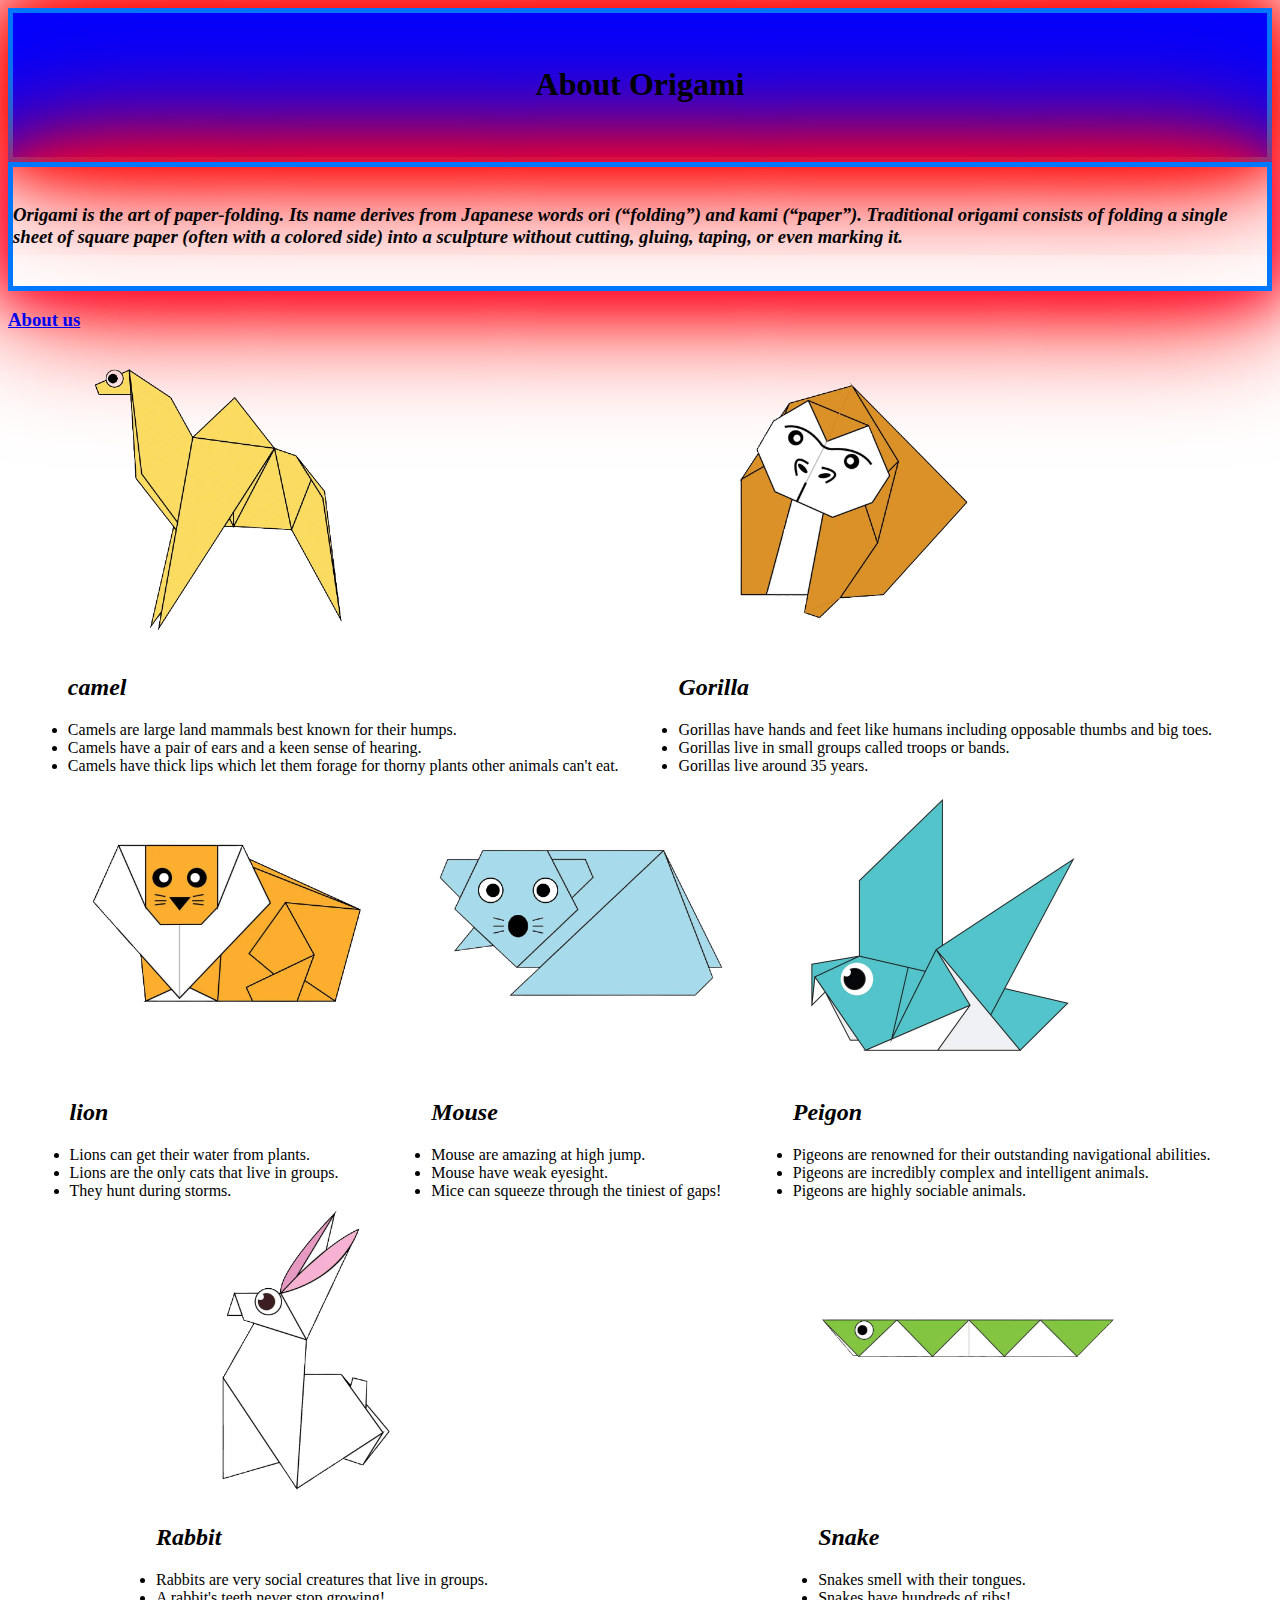
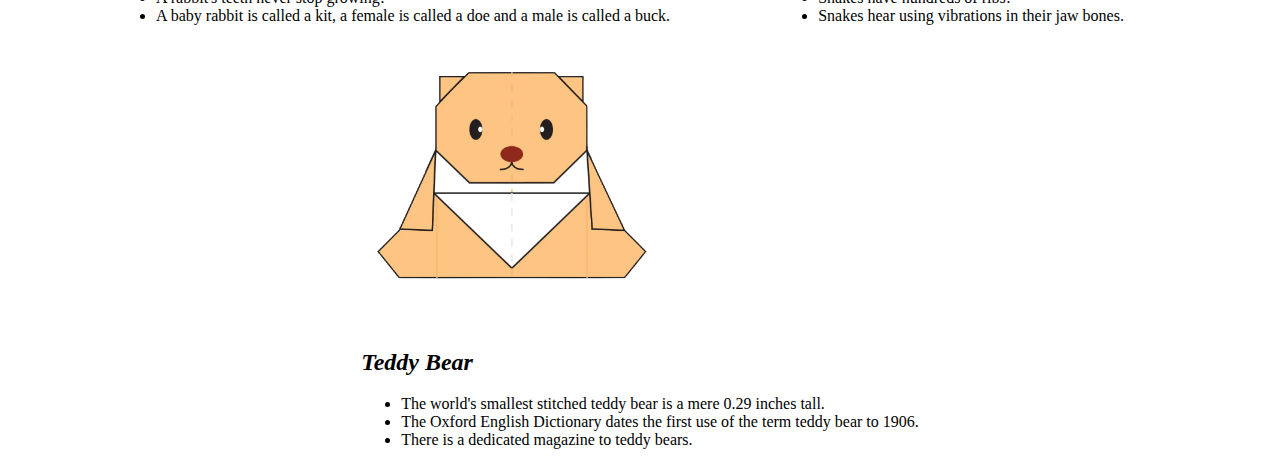
<file: index.html>
<!DOCTYPE html>
<html>

<head>

    <title> ORIGAMI WEB </title>


    <link href="style.css" type="text/css" rel="stylesheet">
    </link>



</head>

<body>


    <style>
        body {
            font-family: cursive;
        }
    </style>

    <div class="heder">
           <h1><p>About Origami</p></h1>
    </div>
    <div class="p">
      <h3><p><i> Origami is the art of paper-folding. Its name derives from Japanese words ori (“folding”) and kami
                (“paper”). Traditional origami consists of folding a single sheet of square paper (often with a colored
                side) into a sculpture without cutting, gluing, taping, or even marking it.</i></p></h3>
    </div>


    <a href="about.html">

        <h3>About us</h3>

    </a>
    <div class="animals">

        <div class="camel">

            <a href="https://origami.me/camel/"> <img src="img/cam.png" width="300" height="300"> </a>

            <p><i>
                    <h2><b> camel</b></h2>
                </i></p>

            <li> Camels are large land mammals best known for their humps. </li>
            <li> Camels have a pair of ears and a keen sense of hearing.</li>
            <li> Camels have thick lips which let them forage for thorny plants other animals can't eat.</li>

        </div>

        <div class="gorilla">
            <a href="https://origami.me/gorilla/"><img src="img/gori.png" width="300" height="300"></a>

            <p><i>
                    <h2><b> Gorilla </b></h2>
                </i></p>

            <li> Gorillas have hands and feet like humans including opposable thumbs and big toes. </li>
            <li> Gorillas live in small groups called troops or bands. </li>
            <li> Gorillas live around 35 years. </li>
        </div>



        <div class="lion">
            <a href="https://origami.me/lion/"><img src="img/lion.png" width="300" height="300"></a>

            <p><i>
                    <h2><b> lion </b></h2>
                </i></p>

            <li> Lions can get their water from plants. </li>
            <li> Lions are the only cats that live in groups. </li>
            <li> They hunt during storms. </li>

        </div>


        <div class="mouse">
            <a href="https://origami.me/mouse-2/"><img src="img/mouse.png" width="300" height="300"></a>

            <p><i>
                    <h2><b> Mouse</b></h2>
                </i></p>

            <li> Mouse are amazing at high jump. </li>
            <li> Mouse have weak eyesight.</li>
            <li> Mice can squeeze through the tiniest of gaps! </li>
        </div>


        <div class="Peigon">
            <a href="https://origami.me/pigeon/"><img src="img/pigeon.png" width="300" height="300"></a>

            <p><i>
                    <h2><b> Peigon </b></h2>
                </i></p>

            <li> Pigeons are renowned for their outstanding navigational abilities. </li>
            <li> Pigeons are incredibly complex and intelligent animals. </li>
            <li> Pigeons are highly sociable animals. </li>

        </div>

        <div class="rabbit">
            <a href="https://origami.me/rabbit/"><img src="img/rabbit.png" width="300" height="300"></a>

            <p><i>
                    <h2><b> Rabbit </b></h2>
                </i></p>

            <li> Rabbits are very social creatures that live in groups. </li>
            <li> A rabbit's teeth never stop growing! </li>
            <li> A baby rabbit is called a kit, a female is called a doe and a male is called a buck. </li>

        </div>


        <div class="snake">

            <a href="https://origami.me/snake/"><img src="img/snake.png" width="300" height="300"></a>

            <p><i>
                    <h2><b> Snake </b></h2>
                </i></p>

            <li> Snakes smell with their tongues. </li>
            <li> Snakes have hundreds of ribs! </li>
            <li> Snakes hear using vibrations in their jaw bones. </li>

        </div>

        <div class="teddy">
            <a href="https://origami.me/teddy-bear/"><img src="img/teddy.png" width="300" height="300"></a>

            <p><i>
                    <h2><b> Teddy Bear </b></h2>
                </i></p>
            <ul>
                <li> The world's smallest stitched teddy bear is a mere 0.29 inches tall. </li>
                <li> The Oxford English Dictionary dates the first use of the term teddy bear to 1906. </li>
                <li> There is a dedicated magazine to teddy bears. </li>
            </ul>

        </div>

    </div>

</body>



</html>
</file>
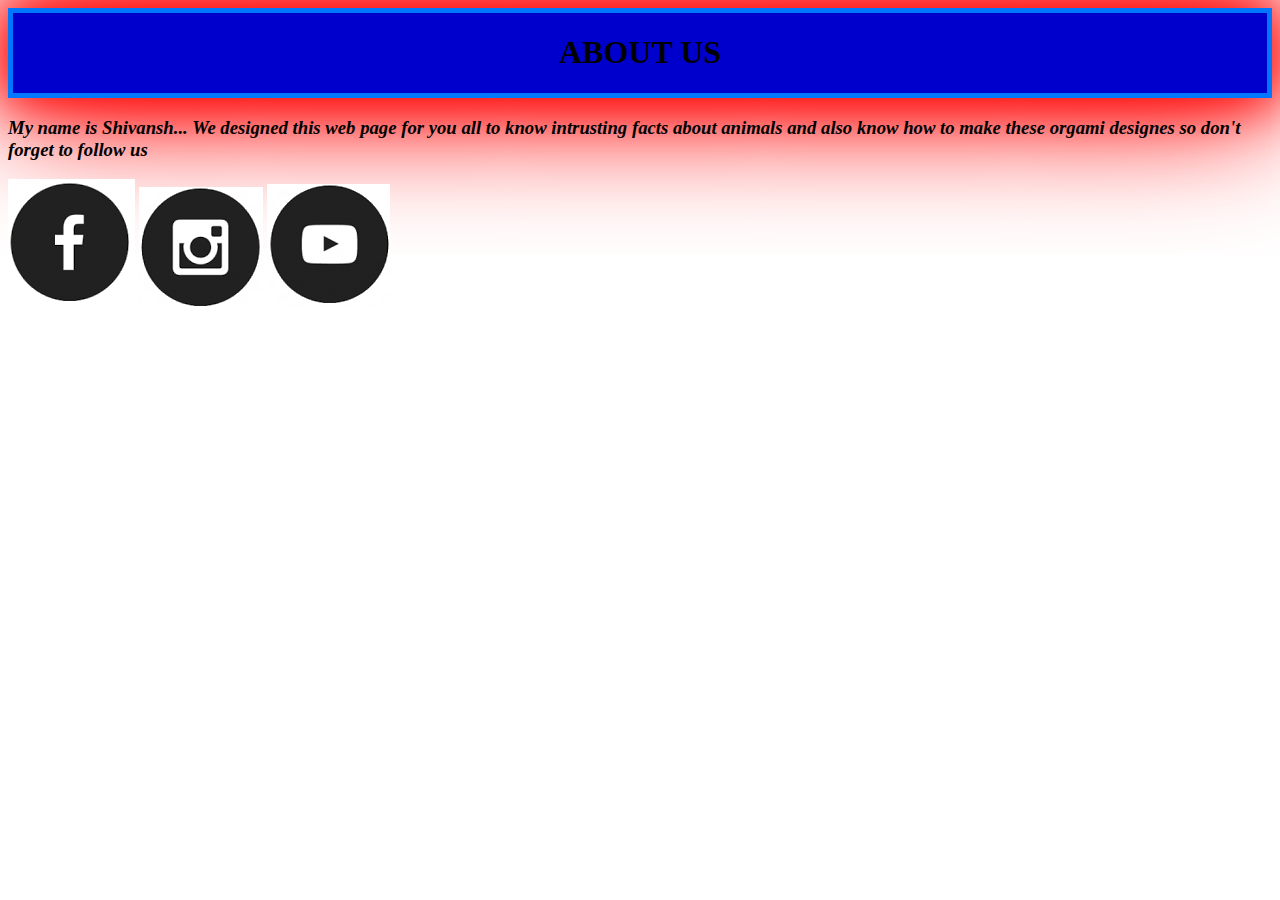
<file: about.html>
<!DOCTYPE html>
<html>

<head>

    <title> About US </title>
    
    <link href="style.css" type="text/css" rel="stylesheet"></link>

</head>




<body>

<div class="abt"> <h1> ABOUT US </h1> </div>
   

  <h3><p><i><b> My name is Shivansh...</b> We designed this web page for you all to know intrusting facts about animals
            and also know how to make these orgami designes so<b> don't forget to follow us</b> </i></p></h3>

    <a href="https://www.facebook.com"><img src="icon/fb.png"></a>
    <a href="https://www.instagram.com"><img src="icon/insta.png"></a>
    <a href="https://www.youtube.com"><img src="icon/youtube.png"></a>

</body>


</html>
</file>
<file: style.css>
.heder {
    display: flex;
    background: blue;
    justify-content: space-around;
    border: 5px solid rgb(0, 119, 255);
    box-shadow: 0px 0px 50px red, 0px 0px 100px red, 0px 0px 150px red;
    background-color: rgb(red, green, blue);
    animation: 5s infinite anim;
    -ms-flex-item-align: center;
}

.p {
    display: flex;
    border: 5px solid rgb(0, 119, 255);
    box-shadow: 0px 0px 50px rgb(255, 0, 55), 0px 0px 100px red, 0px 0px 150px red;
    background-color: rgb(red, green, blue);
}

.abt {
    display: flex;
    background:mediumblue;
    justify-content: space-around;
    border: 5px solid rgb(0, 119, 255);
    box-shadow: 0px 0px 50px red, 0px 0px 100px red, 0px 0px 150px red;
    background-color: rgb(red, green, blue);
    animation: 5s infinite anim;
    -ms-flex-item-align: center;
}

.animals {
    display: flex;
    flex-wrap: wrap;
    justify-content: space-evenly;
    flex-direction: row;
    -ms-flex-align: start;
}

.teddy:hover {
    border: 5px solid black;
    background-color: whitesmoke;
    box-shadow: 0px 0px 50px black, 0px 0px 100px black, 0px 0px 150px black;
    animation: 5s infinite anim;
}

.rabbit:hover {
    border: 5px solid black;
    background-color: whitesmoke;
    box-shadow: 0px 0px 50px black, 0px 0px 100px black, 0px 0px 150px black;
    animation: 5s infinite anim;
}

.lion:hover {
    border: 5px solid black;
    background-color: whitesmoke;
    box-shadow: 0px 0px 50px black, 0px 0px 100px black, 0px 0px 150px black;
    animation: 5s infinite anim;
}

.snake:hover {
    border: 5px solid black;
    background-color: whitesmoke;
    box-shadow: 0px 0px 50px black, 0px 0px 100px black, 0px 0px 150px black;
    animation: 5s infinite anim;
}

.mouse:hover {
    border: 5px solid black;
    background-color: whitesmoke;
    box-shadow: 0px 0px 50px black, 0px 0px 100px black, 0px 0px 150px black;
    animation: 5s infinite anim;
}

.Peigon:hover {
    border: 5px solid black;
    background-color: whitesmoke;
    box-shadow: 0px 0px 50px black, 0px 0px 100px black, 0px 0px 150px black;
    animation: 5s infinite anim;
}

.gorilla:hover {
    border: 5px solid black;
    background-color: whitesmoke;
    box-shadow: 0px 0px 50px black, 0px 0px 100px black, 0px 0px 150px black;
    animation: 5s infinite anim;
}

.camel:hover {
    border: 5px solid black;
    background-color: whitesmoke;
    box-shadow: 0px 0px 50px black, 0px 0px 100px black, 0px 0px 150px black;
    animation: 5s infinite anim;
}
</file>
